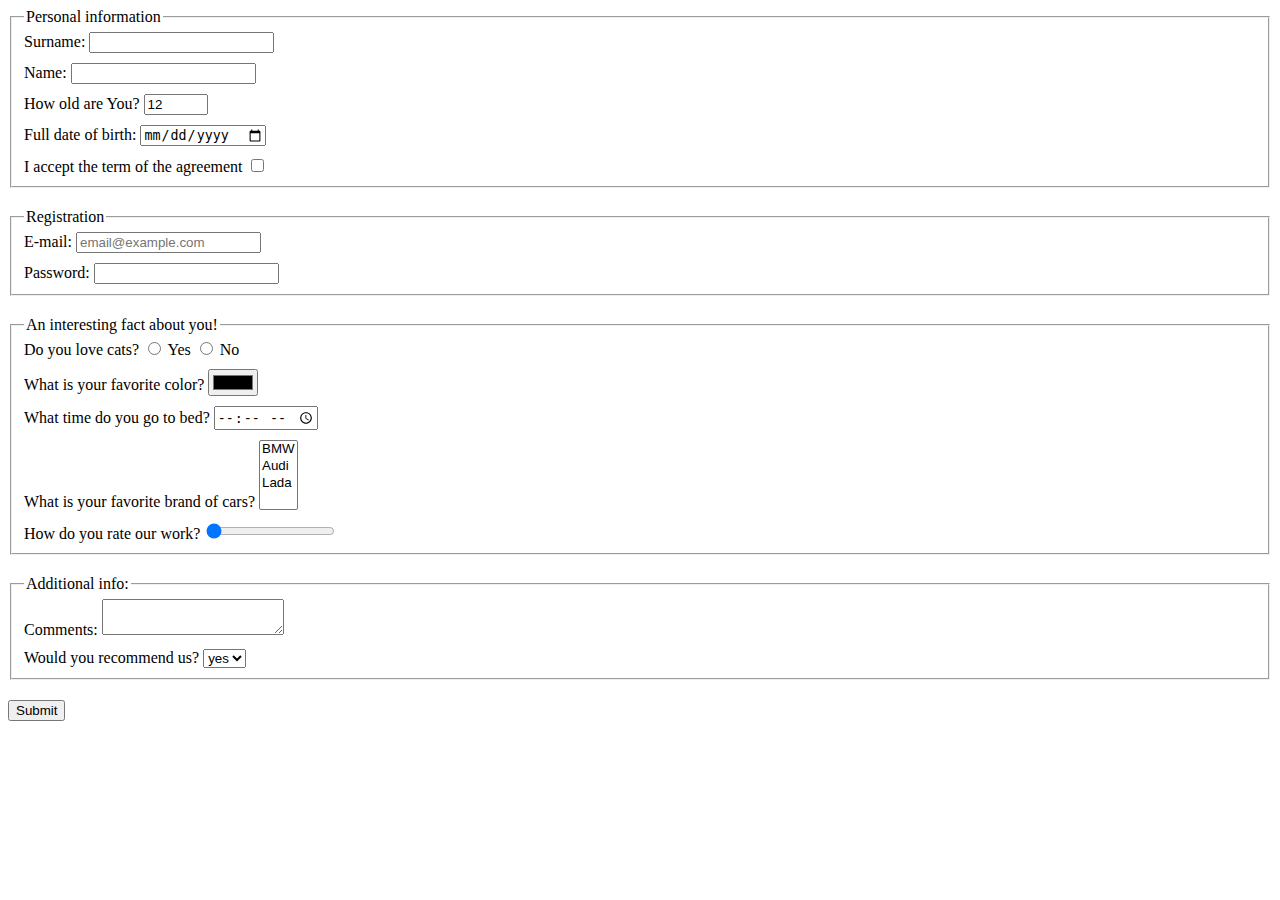
<file: index.html>
<!doctype html>
<html lang="en">
<head>
  <meta charset="UTF-8">
  <meta name="viewport"
        content="width=device-width,
          user-scalable=no,
          initial-scale=1.0,
          maximum-scale=1.0,
          minimum-scale=1.0">
  <meta http-equiv="X-UA-Compatible" content="ie=edge">
  <title>Html Form</title>
  <link rel="stylesheet" href="./style.css">
</head>
<body>
<form action="https://mate-academy-form-lesson.herokuapp.com/create-application" name="html_form" onsubmit="onSubmit(event)">
  <fieldset class="block">
    <legend>Personal information</legend>
    <div class="field">
      <label for="surname">Surname:</label>
      <input type="text" name="surname" id="surname" required autocomplete="off">
    </div>
    <div class="field">
      <label for="name">Name:</label>
      <input type="text" name="name" id="name" autocomplete="off">
    </div>
    <div class="field">
      <label for="age">How old are You?</label>
      <input type="number" name="age" id="age" value="12" data-qa="field-value" min="1" max="130">
    </div>
    <div class="field">
      <label for="date_birth">Full date of birth:</label>
      <input type="date" name="date_of_birth" id="date_birth">
    </div>
    <div class="field">
      <label for="agreement">I accept the term of the agreement</label>
      <input type="checkbox" name="agreement" id="agreement" required>
    </div>
  </fieldset>
  <fieldset class="block">
    <legend>Registration</legend>
    <div class="field">
      <label for="email">E-mail:</label>
      <input type="email" name="email" id="email" placeholder="email@example.com" data-qa="field-placeholder">
    </div>
    <div class="field">
      <label for="password">Password:</label>
      <input type="password" name="password" id="password" minlength="6">
    </div>
  </fieldset>
  <fieldset class="block">
    <legend>An interesting fact about you!</legend>
    <div class="field">
      <label for="cats_yes">Do you love cats?</label>
      <input type="radio" name="love_cats" id="cats_yes" value="yes">
      <label for="cats_yes">Yes</label>
      <input type="radio" name="love_cats" id="cats_no" value="no">
      <label for="cats_no">No</label>
    </div>
    <div class="field">
      <label for="favorite_color">What is your favorite color?</label>
      <input type="color" name="favorite_color" id="favorite_color">
    </div>
    <div class="field">
      <label for="time_to_bed">What time do you go to bed?</label>
      <input type="time" name="time_to_bed" id="time_to_bed">
    </div>
    <div class="field">
      <label for="brand_of_car">What is your favorite brand of cars?</label>
      <select name="brand_of_car" id="brand_of_car" size="4">
        <option value="BMW">BMW</option>
        <option value="Audi">Audi</option>
        <option value="Lada">Lada</option>
      </select>
    </div>
    <div class="field">
      <label for="rate_of_work">How do you rate our work?</label>
      <input type="range" name="rate_of_work" id="rate_of_work" value="0">
    </div>
  </fieldset>
  <fieldset class="block">
    <legend>Additional info:</legend>
    <div class="field">
      <label for="comments">Comments:</label>
      <textarea name="comments" id="comments" maxlength="400"></textarea>
    </div>
    <div class="field">
      <label for="recommendation">Would you recommend us?</label>
      <select name="recommendation" id="recommendation">
        <option value="yes">yes</option>
        <option value="no">no</option>
      </select>
    </div>
  </fieldset>
  <button name="submit" type="submit">Submit</button>
</form>
</body>
</html>
</file>
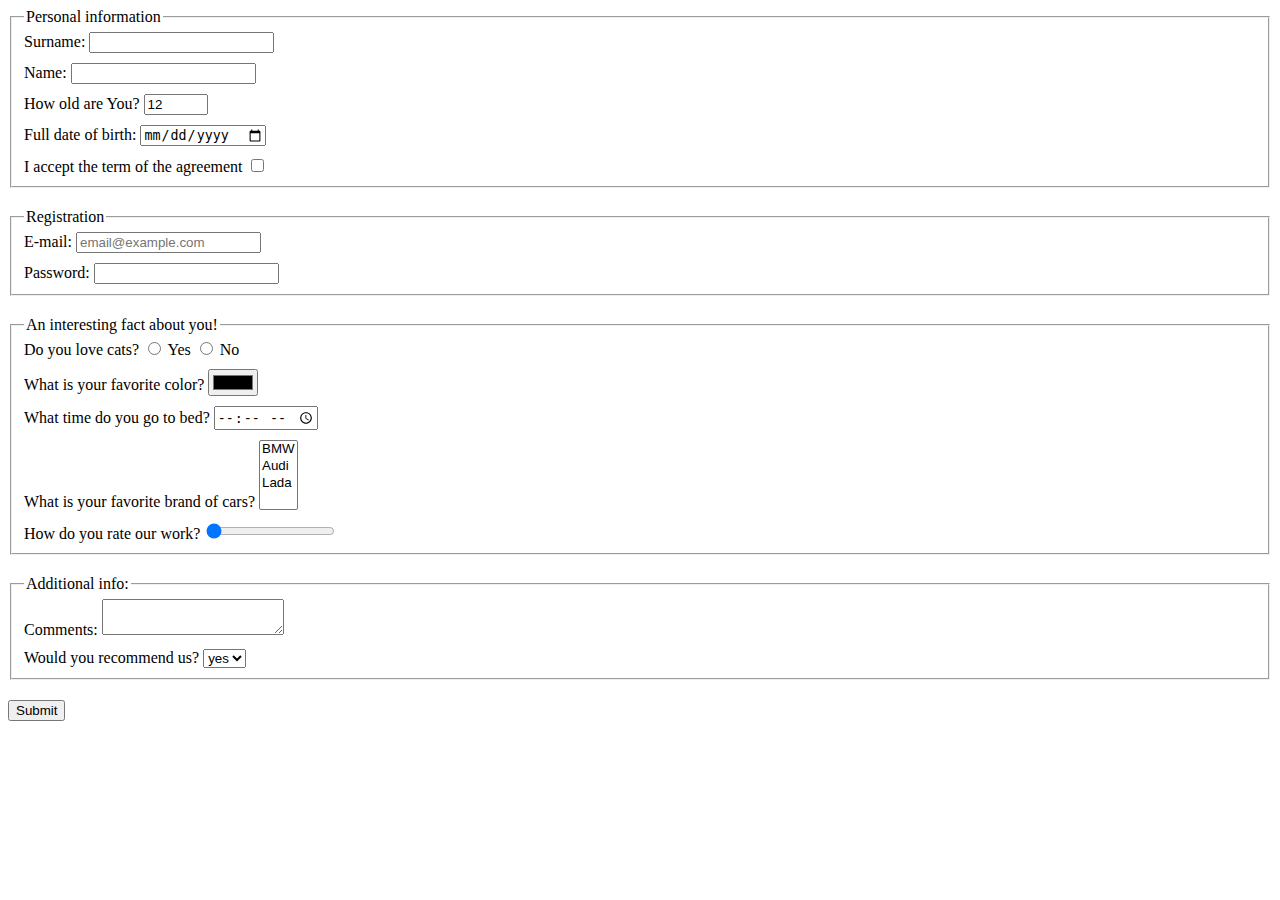
<file: src/index.html>
<!doctype html>
<html lang="en">
<head>
  <meta charset="UTF-8">
  <meta name="viewport"
        content="width=device-width,
          user-scalable=no,
          initial-scale=1.0,
          maximum-scale=1.0,
          minimum-scale=1.0">
  <meta http-equiv="X-UA-Compatible" content="ie=edge">
  <title>Html Form</title>
  <link rel="stylesheet" href="./style.css">
</head>
<body>
<form action="https://mate-academy-form-lesson.herokuapp.com/create-application" name="html_form" onsubmit="onSubmit(event)">
  <fieldset class="block_of_inputs">
    <legend>Personal information</legend>
    <div class="field">
      <label for="surname">Surname:</label>
      <input type="text" name="surname" id="surname" required autocomplete="off">
    </div>
    <div class="field">
      <label for="name">Name:</label>
      <input type="text" name="name" id="name" autocomplete="off">
    </div>
    <div class="field">
      <label for="age">How old are You?</label>
      <input type="number" name="age" id="age" value="12" data-qa="field-value" min="1" max="130">
    </div>
    <div class="field">
      <label for="date_birth">Full date of birth:</label>
      <input type="date" name="date_of_birth" id="date_birth">
    </div>
    <div class="field">
      <label for="agreement">I accept the term of the agreement</label>
      <input type="checkbox" name="agreement" id="agreement" required>
    </div>
  </fieldset>
  <fieldset class="block_of_inputs">
    <legend>Registration</legend>
    <div class="field">
      <label for="email">E-mail:</label>
      <input type="email" name="email" id="email" placeholder="email@example.com" data-qa="field-placeholder">
    </div>
    <div class="field">
      <label for="password">Password:</label>
      <input type="password" name="password" id="password" minlength="6">
    </div>
  </fieldset>
  <fieldset class="block_of_inputs">
    <legend>An interesting fact about you!</legend>
    <div class="field">
      <label for="cats_yes">Do you love cats?</label>
      <input type="radio" name="love_cats" id="cats_yes" value="yes">
      <label for="cats_yes">Yes</label>
      <input type="radio" name="love_cats" id="cats_no" value="no">
      <label for="cats_no">No</label>
    </div>
    <div class="field">
      <label for="favorite_color">What is your favorite color?</label>
      <input type="color" name="favorite_color" id="favorite_color">
    </div>
    <div class="field">
      <label for="time_to_bed">What time do you go to bed?</label>
      <input type="time" name="time_to_bed" id="time_to_bed">
    </div>
    <div class="field">
      <label for="brand_of_car">What is your favorite brand of cars?</label>
      <select name="brand_of_car" id="brand_of_car" size="4">
        <option value="BMW">BMW</option>
        <option value="Audi">Audi</option>
        <option value="Lada">Lada</option>
      </select>
    </div>
    <div class="field">
      <label for="rate_of_work">How do you rate our work?</label>
      <input type="range" name="rate_of_work" id="rate_of_work" value="0">
    </div>
  </fieldset>
  <fieldset class="block_of_inputs">
    <legend>Additional info:</legend>
    <div class="field">
      <label for="comments">Comments:</label>
      <textarea name="comments" id="comments" maxlength="400"></textarea>
    </div>
    <div class="field">
      <label for="recommendation">Would you recommend us?</label>
      <select name="recommendation" id="recommendation">
        <option value="yes">yes</option>
        <option value="no">no</option>
      </select>
    </div>
  </fieldset>
  <button name="submit" type="submit">Submit</button>
</form>
</body>
</html>
</file>
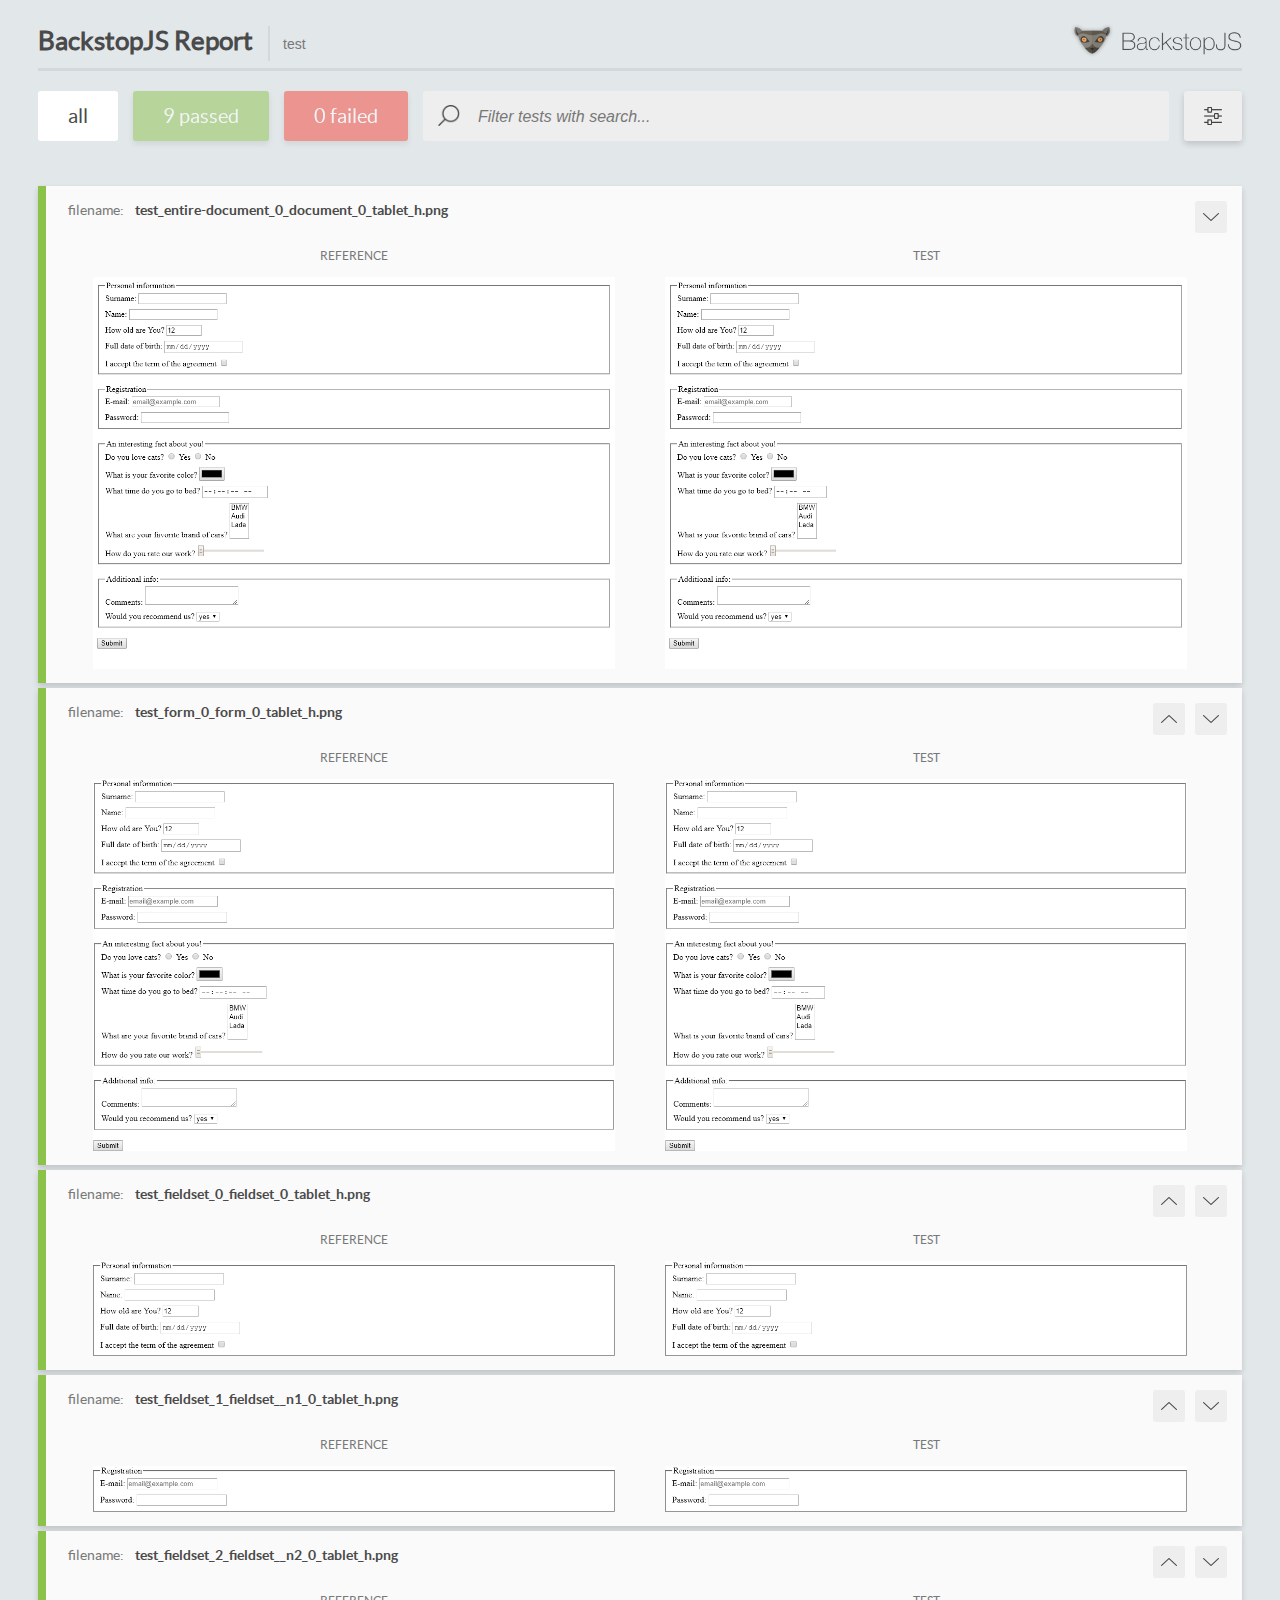
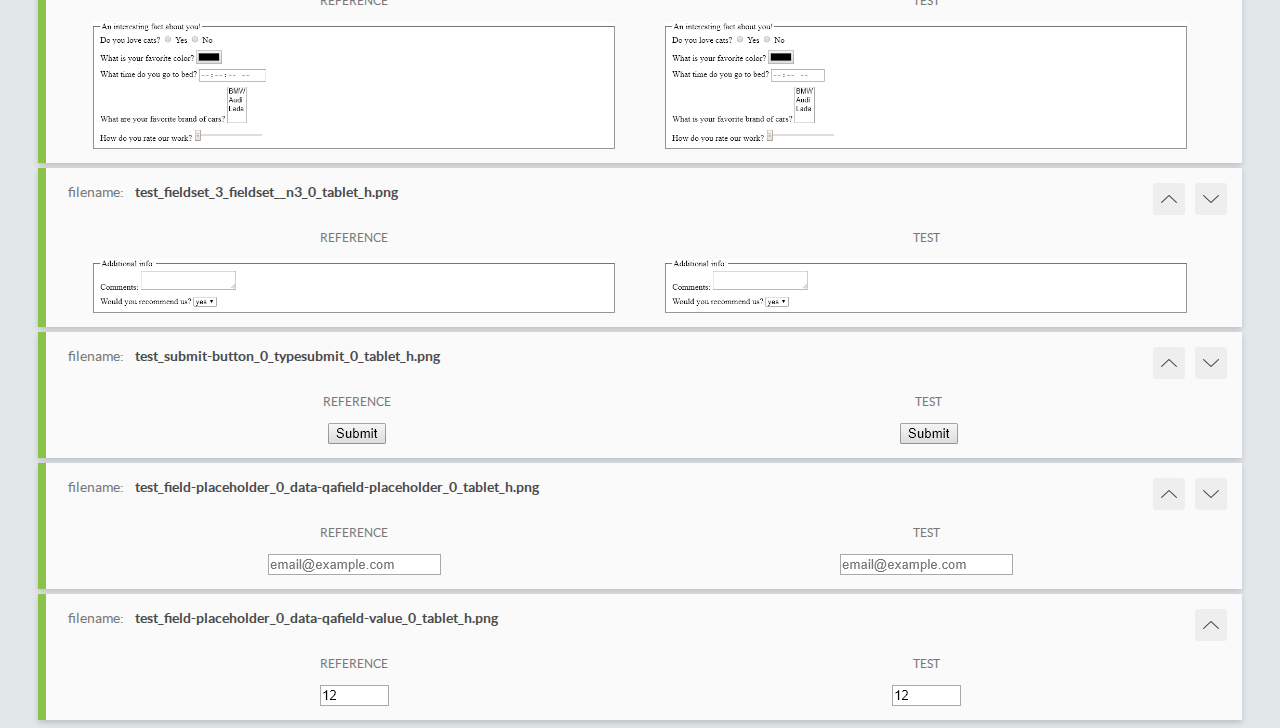
<file: report/html_report/index.html>
<!DOCTYPE html>
<html>
  <head>
    <meta charset="utf-8">
    <title>BackstopJS Report</title>

    <style>
      @font-face {
          font-family: 'latoregular';
          src: url('./assets/fonts/lato-regular-webfont.woff2') format('woff2'),
              url('./assets/fonts/lato-regular-webfont.woff') format('woff');
          font-weight: 400;
          font-style: normal;
      }
      @font-face {
          font-family: 'latobold';
          src: url('./assets/fonts/lato-bold-webfont.woff2') format('woff2'),
              url('./assets/fonts/lato-bold-webfont.woff') format('woff');
          font-weight: 700;
          font-style: normal;
      }

      .ReactModal__Body--open {
          overflow: hidden;
      }
      .ReactModal__Body--open .header {
        display: none;
      }

    </style>
  </head>
  <body style="background-color: #E2E7EA">
    <div id="root">

    </div>
    <script type="text/javascript">
      function report (report) { // eslint-disable-line no-unused-vars
        window.tests = report;
      }
    </script>
    <script type="text/javascript" src="config.js"></script>
    <script type="text/javascript" src="index_bundle.js"></script>
  </body>
</html>
</file>
<file: style.css>
.block {
  margin-bottom: 20px;
}

.field:not(:last-child) {
  margin-bottom: 10px;
}
</file>
<file: src/style.css>
.block_of_inputs {
  margin-bottom: 20px;
}

.field:not(:last-child) {
  margin-bottom: 10px;
}
</file>
